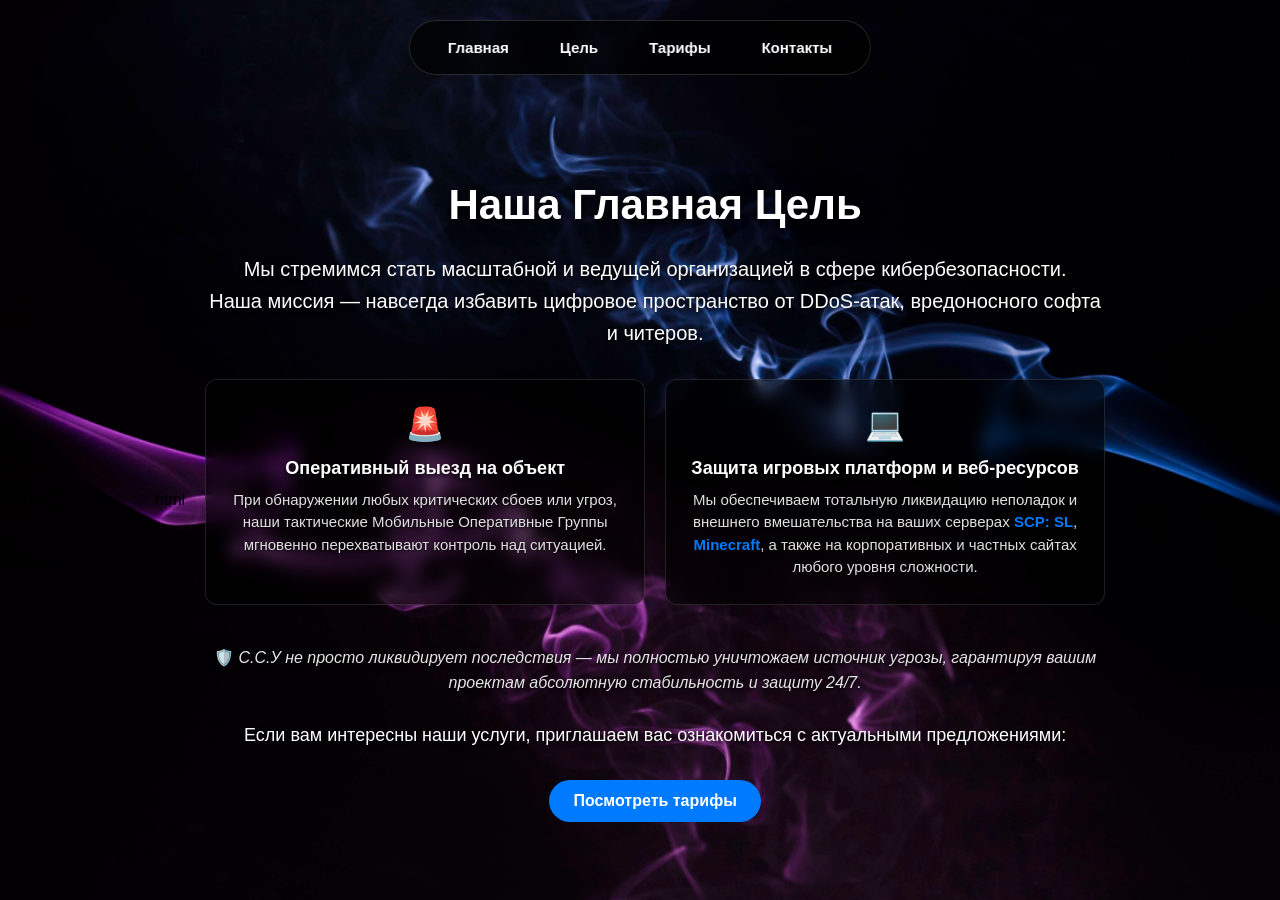
<file: about.html>
html<!DOCTYPE html>
<html lang="ru">
<head>
    <meta charset="UTF-8">
    <meta name="viewport" content="width=device-width, initial-scale=1.0">
    <title>Наша цель — С.С.У</title>
    <link rel="stylesheet" href="/css/style.css">
</head>
<body>

    <nav class="navbar">
        <a href="/index.html" class="nav-btn">Главная</a>
        <a href="/about.html" class="nav-btn">Цель</a>
        <a href="/tariffs.html" class="nav-btn">Тарифы</a>
        <a href="/contacts.html" class="nav-btn">Контакты</a>
    </nav>

    <div class="content-box">
        <h1>Наша Главная Цель</h1>
        <p>Мы стремимся стать масштабной и ведущей организацией в сфере кибербезопасности. <br>Наша миссия — навсегда избавить цифровое пространство от DDoS-атак, вредоносного софта и читеров.</p>

        <!-- ДВЕ ТЕМНЫЕ СТИЛЬНЫЕ КАРТОЧКИ С БЕЛЫМ ТЕКСТОМ -->
        <div class="features-grid" style="margin-top: 30px;">
            <div class="feature-item" style="text-align: center;">
                <span class="icon">🚨</span>
                <h3>Оперативный выезд на объект</h3>
                <p>При обнаружении любых критических сбоев или угроз, наши тактические Мобильные Оперативные Группы мгновенно перехватывают контроль над ситуацией.</p>
            </div>
            <div class="feature-item" style="text-align: center;">
                <span class="icon">💻</span>
                <h3>Защита игровых платформ и веб-ресурсов</h3>
                <p>Мы обеспечиваем тотальную ликвидацию неполадок и внешнего вмешательства на ваших серверах <strong>SCP: SL</strong>, <strong>Minecraft</strong>, а также на корпоративных и частных сайтах любого уровня сложности.</p>
            </div>
        </div>

        <p class="footer-note" style="margin-top: 30px; font-style: normal; font-size: 16px; color: #a5b4fc;">
            🛡️ <em>С.С.У не просто ликвидирует последствия — мы полностью уничтожаем источник угрозы, гарантируя вашим проектам абсолютную стабильность и защиту 24/7.</em>
        </p>

        <p style="margin-top: 25px; font-size: 18px;">
            Если вам интересны наши услуги, приглашаем вас ознакомиться с актуальными предложениями:
        </p>

        <a href="/tariffs.html" class="btn">Посмотреть тарифы</a>
    </div>

</body>
</html>
</file>
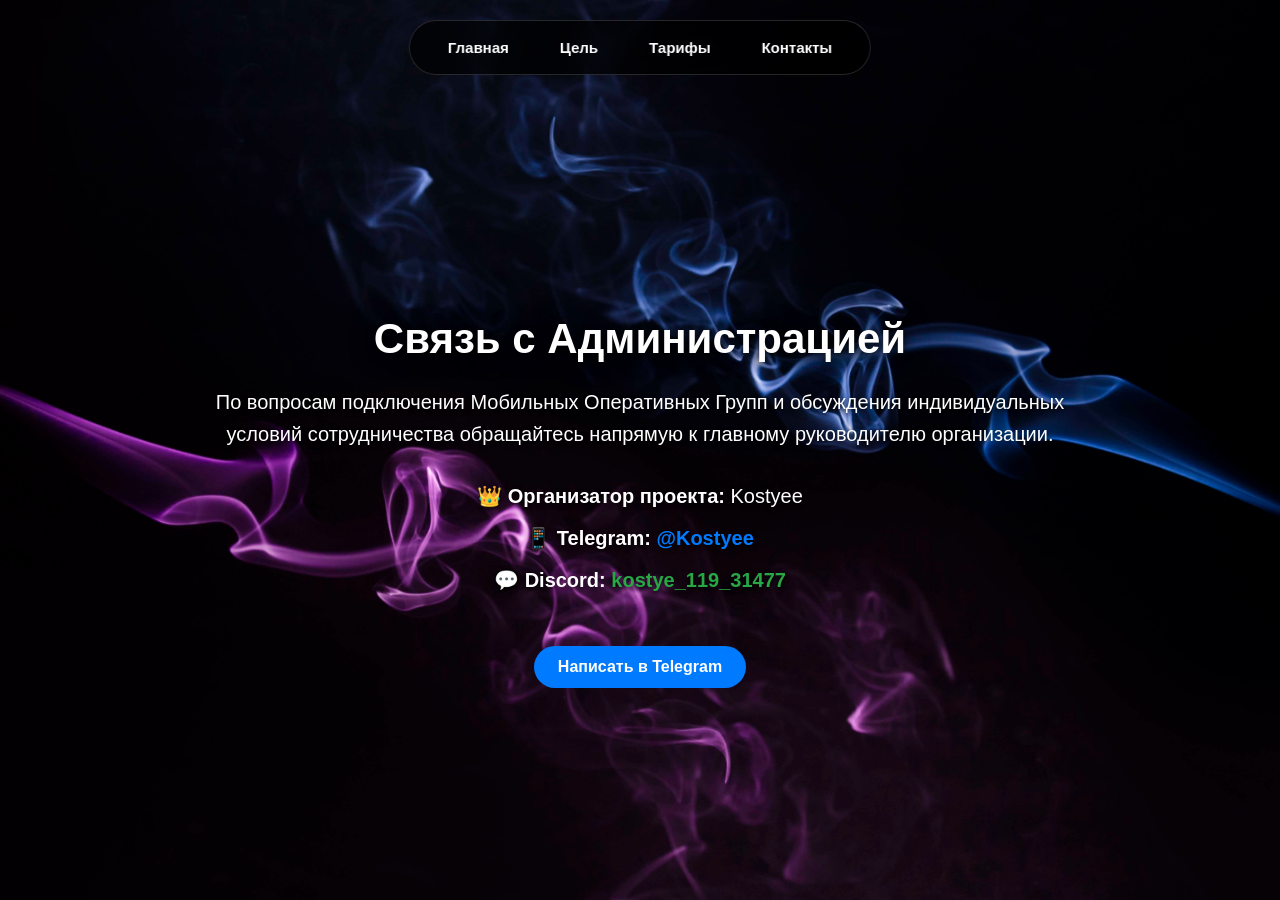
<file: contacts.html>
<!DOCTYPE html>
<html lang="ru">
<head>
    <meta charset="UTF-8">
    <meta name="viewport" content="width=device-width, initial-scale=1.0">
    <title>Контакты — С.С.У</title>
    <link rel="stylesheet" href="/css/style.css">
</head>
<body>

    <nav class="navbar">
        <a href="/index.html" class="nav-btn">Главная</a>
        <a href="/about.html" class="nav-btn">Цель</a>
        <a href="/tariffs.html" class="nav-btn">Тарифы</a>
        <a href="/contacts.html" class="nav-btn">Контакты</a>
    </nav>

    <div class="content-box">
        <h1>Связь с Администрацией</h1>
        <p>По вопросам подключения Мобильных Оперативных Групп и обсуждения индивидуальных условий сотрудничества обращайтесь напрямую к главному руководителю организации.</p>

        <div style="margin: 30px 0; font-size: 20px; line-height: 2;">
            <p>👑 <strong>Организатор проекта:</strong> Kostyee</p>
            <p>📱 <strong>Telegram:</strong> <a href="t.me" target="_blank" style="color: #007bff; text-decoration: none; font-weight: bold;">@Kostyee</a></p>
            <p>💬 <strong>Discord:</strong> <span style="color: #28a745; font-weight: bold;">kostye_119_31477</span></p>
        </div>

        <!-- Кнопка возвращена на место и работает корректно -->
        <a href="https://t.me/Kostyee" target="_blank" class="btn">Написать в Telegram</a>
    </div>

</body>
</html>
</file>
<file: css/style.css>
body {
    background-image: url('/images/111.jpg');
    background-size: cover;
    background-position: center;
    background-repeat: no-repeat;
    background-attachment: fixed;
    margin: 0;
    font-family: 'Segoe UI', Arial, sans-serif;
    display: flex;
    justify-content: center;
    align-items: center;
    min-height: 100vh;
    box-sizing: border-box;
    padding: 140px 20px 40px 20px; /* Отступ сверху, чтобы контент не залезал под меню */
}

/* ==========================================================================
   2. АБСОЛЮТНО ПРОЗРАЧНЫЙ КОНТЕНТНЫЙ БЛОК
   ========================================================================== */
.content-box {
    background: transparent;
    backdrop-filter: none;
    box-shadow: none;
    border: none;
    padding: 20px;
    text-align: center;
    max-width: 900px;
    width: 100%;
}

/* Крупный заголовок — строго белый с плотной тенью */
h1 {
    color: #ffffff !important;
    font-size: 42px;
    font-weight: 700;
    line-height: 1.3;
    margin: 0 0 20px 0;
    text-shadow: 0 4px 10px rgba(0, 0, 0, 0.95), 0 0 25px rgba(0, 0, 0, 0.7);
}

/* Синий тактический подзаголовок для главной */
.subtitle {
    font-size: 22px;
    color: #007bff !important;
    font-weight: 600;
    margin-bottom: 40px;
    text-shadow: 0 2px 8px rgba(0, 0, 0, 0.9);
}

/* Все обычные тексты — строго белые с тенью */
p {
    color: #ffffff !important;
    font-size: 20px;
    line-height: 1.6;
    text-shadow: 0 2px 5px rgba(0, 0, 0, 0.95);
    margin: 10px 0;
}

/* Текст курсивом над кнопками */
.footer-note {
    font-size: 18px;
    color: #e5e5e5 !important;
    margin-top: 30px;
    margin-bottom: 25px;
    font-style: italic;
}

/* ==========================================================================
   3. ФИКСИРОВАННОЕ ВЕРХНЕЕ МЕНЮ НАВИГАЦИИ
   ========================================================================== */
.navbar {
    position: fixed;
    top: 20px;
    left: 50%;
    transform: translateX(-50%);
    background: rgba(0, 0, 0, 0.7); /* Темная плашка меню для контраста */
    backdrop-filter: blur(12px);
    padding: 10px 20px;
    border-radius: 30px;
    display: flex;
    gap: 15px;
    z-index: 1000;
    border: 1px solid rgba(255, 255, 255, 0.15);
}

/* Кнопки внутри меню */
.nav-btn {
    color: #ffffff !important;
    text-decoration: none;
    font-weight: 600;
    font-size: 15px;
    padding: 8px 18px;
    border-radius: 20px;
    transition: all 0.3s ease;
}

/* Подсветка кнопок меню при наведении мыши */
.nav-btn:hover {
    background: #007bff;
    box-shadow: 0 0 15px rgba(0, 123, 255, 0.6);
}

/* ==========================================================================
   4. ТЕМНЫЕ ИНТЕРАКТИВНЫЕ КАРТОЧКИ (ДЛЯ ГЛАВНОЙ И СТРАНИЦЫ ЦЕЛЬ)
   ========================================================================== */
.features-grid {
    display: flex;
    justify-content: space-between;
    gap: 20px;
    margin: 40px 0;
    text-align: left;
}

/* Карточка в стиле темного неонового стекла */
.feature-item {
    flex: 1;
    background: rgba(0, 0, 0, 0.55); /* Темный полупрозрачный фон, чтобы текст не сливался */
    border: 1px solid rgba(255, 255, 255, 0.12);
    padding: 25px 20px;
    border-radius: 12px;
    backdrop-filter: blur(8px);
    transition: transform 0.3s ease, border-color 0.3s ease, box-shadow 0.3s ease;
}

/* Эффект парения при наведении курсора */
.feature-item:hover {
    transform: translateY(-5px);
    border-color: rgba(0, 123, 255, 0.5);
    box-shadow: 0 5px 20px rgba(0, 123, 255, 0.25);
}

.feature-item .icon {
    font-size: 32px;
    display: block;
    margin-bottom: 15px;
}

/* Заголовки внутри карточек — белые */
.feature-item h3 {
    color: #ffffff !important;
    font-size: 18px;
    margin: 0 0 10px 0;
    font-weight: 600;
    text-shadow: 0 2px 4px rgba(0, 0, 0, 0.9);
}

/* Текст внутри карточек */
.feature-item p {
    color: #e0e0e0 !important;
    font-size: 15px;
    line-height: 1.5;
    margin: 0;
    text-shadow: 0 1px 3px rgba(0, 0, 0, 0.9);
}

/* Синее выделение важных слов (Minecraft, SCP) внутри карточек */
.feature-item strong {
    color: #007bff !important;
}

/* ==========================================================================
   5. СТИЛИ ДЛЯ СТРАНИЦЫ ТАРИФОВ И КНОПОК ДЕЙСТВИЯ
   ========================================================================== */
.tariff-list p {
    margin: 20px 0;
    font-size: 22px;
}

.tariff-list strong {
    color: #007bff !important;
    text-shadow: none;
}

/* Большая интерактивная синяя кнопка на страницах */
.btn {
    display: inline-block;
    background: #007bff;
    color: #ffffff !important;
    padding: 12px 24px;
    text-decoration: none;
    border-radius: 25px;
    margin-top: 20px;
    font-weight: 600;
    transition: all 0.3s ease;
    border: none;
    text-shadow: none;
}

.btn:hover {
    background: #0056b3;
    box-shadow: 0 0 20px rgba(0, 123, 255, 0.6);
}
.feature-item ul {
    margin-top: 15px;
    padding-left: 15px;
}
.feature-item li {
    margin-bottom: 10px;
    color: #d1d5db !important;
    text-shadow: 0 1px 3px rgba(0,0,0,0.8);
}
</file>
